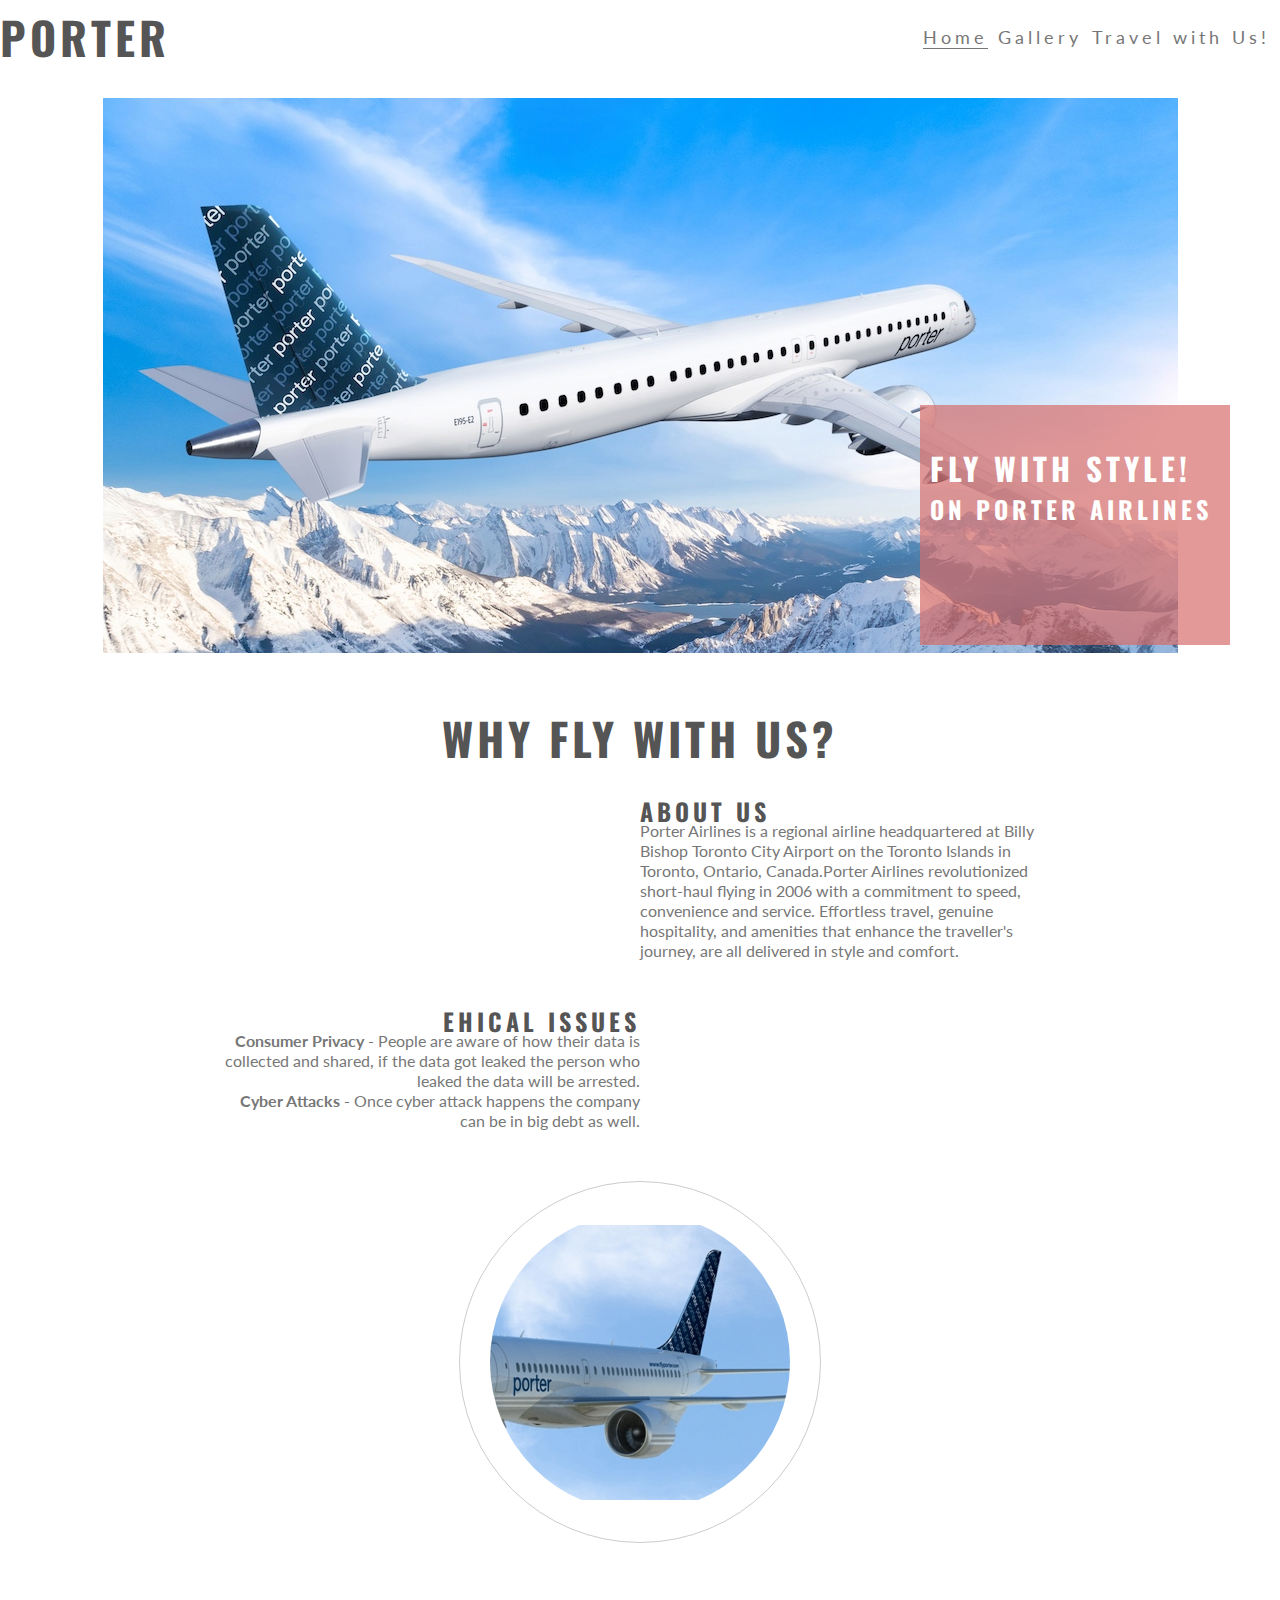
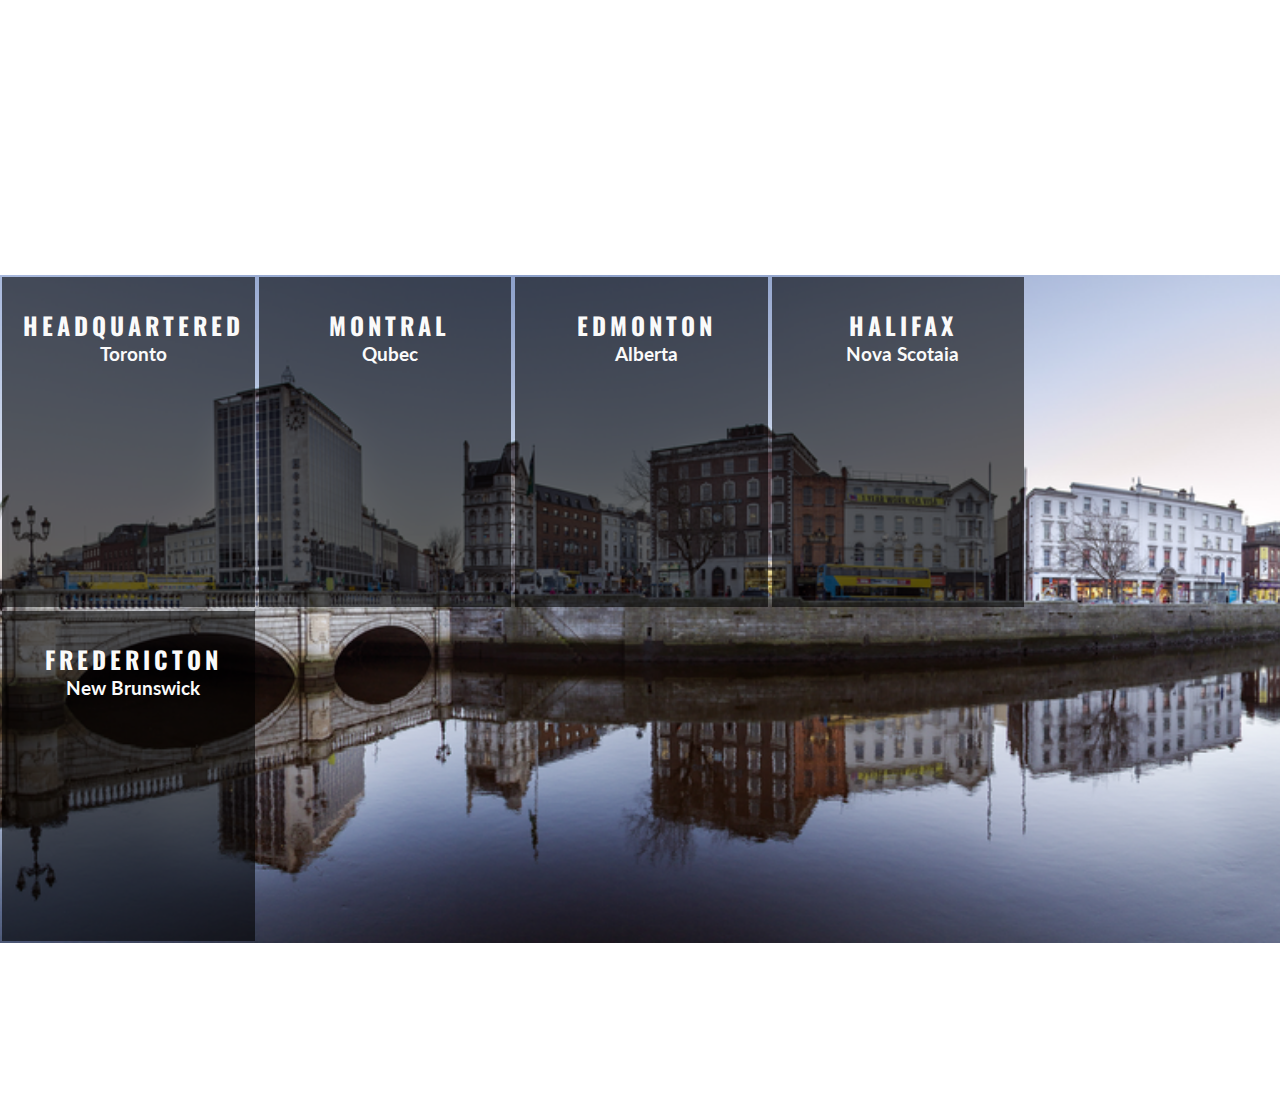
<file: index.html>
<!DOCTYPE html>
<html lang="en">

<head>
    <meta charset="UTF-8">
    <meta http-equiv="X-UA-Compatible" content="IE=edge">
    <meta name="viewport" content="width=device-width, initial-scale=1.0">
    <title>Porter jr</title>
     <link rel="stylesheet" href="assets/css/styles.css" type="text/css" />
    <link rel="stylesheet" href="https://use.fontawesome.com/releases/v5.6.3/css/all.css" integrity="sha384-UHRtZLI+pbxtHCWp1t77Bi1L4ZtiqrqD80Kn4Z8NTSRyMA2Fd33n5dQ8lWUE00s/" crossorigin="anonymous" />
</head>

<body>
    <header>
        <a href="index.html">
            <h2 id="logo">Porter</h2>
        </a>
        <nav>
            <ul id="menu">
                <li><a href="signup.html">Travel with Us!</a></li>
                <li><a href="gallery.html">Gallery</a></li>

                <li><a class="active" href="index.html">Home</a></li>


            </ul>
        </nav>
    </header>
    <section id="hero-outer">
        <div id="hero-image"></div>
        <div id="cover-text">
            <h2>Fly with Style!</h2>
            <h3> on Porter Airlines </h3>
        </div>

    </section>

    <section id="club-ethos">
        <h2 id="welcome">Why Fly With Us?</h2>
        <div id="left-about">
            <div class="left-about-heading">
                <h2> About Us <i class="fas fa-heartbeat"></i> </h2>
                <hr>
                <p>Porter Airlines is a regional airline headquartered at Billy Bishop
                     Toronto City Airport on the Toronto Islands in Toronto, Ontario, Canada.Porter Airlines revolutionized short-haul flying in 2006 with a commitment to speed, convenience and service. Effortless travel, genuine hospitality,
                      and amenities that enhance the traveller's journey, are all delivered in style and comfort.</p>
            </div>
            

        </div>
        <div id="right-about">
            <div class="right-about-heading">
                <h2>Ehical Issues<i class="fas fa-globe"></i></h2>
                <hr>
                <p> <b> Consumer Privacy </b>   - People are aware of how their data is collected and shared, 
                    if the data got leaked the person who leaked the data will be arrested.</p>

                <p> <b> Cyber Attacks</b> - Once cyber attack happens the company can be in big debt as well. </p>

            </div>
          
        </div>
        <div id="center-about">
            <div id="center-container">
                <div id="circle-cover-bg">

                </div>
            </div>
        </div>

    </section>
    <section id="times">
        <div>
            <h2>headquartered <i class="fas fa-city"></i></h2>
            <h3>Toronto</h3>
            
        </div>
        <div>
            <h2>Montral </h2>
            <h3>Qubec</h3>
            
        </div>
        <div>
            <h2>Edmonton</h2>
            <h3>Alberta</h3>
            
        </div>
        <div>
            <h2>Halifax </h2>
            <h3>Nova Scotaia</h3>
            
        </div>
        <div>
            <h2>Fredericton<i class=></i></h2>
            <h3>New Brunswick</h3>
          
        </div>

    </section>

    <footer>
        <ul id="social-networks">
            <li>
                <a href="http://www.facebook.com" target="_blank"><i class="fab fa-facebook"></i></a>
                <a href="http://www.twitter.com" target="_blank"><i class="fab fa-twitter-square"></i></a>
                <a href="http://www.youtube.com" target="_blank"><i class="fab fa-youtube-square"></i></a>
                <a href="http://www.instagram.com" target="_blank"><i class="fab fa-instagram"></i></a>

            </li>
        </ul>
    </footer>
</body>

</html>
</file>
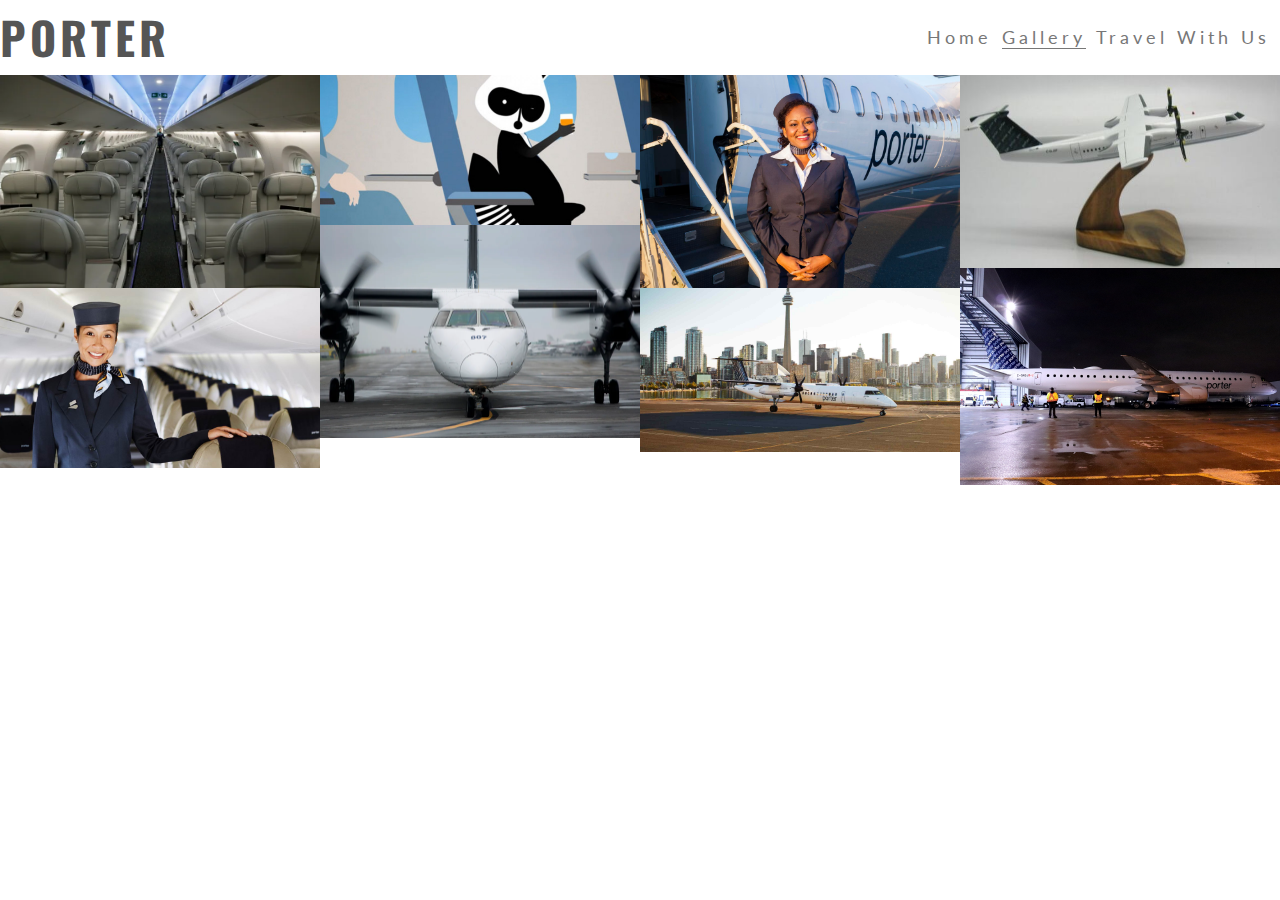
<file: gallery.html>
<!DOCTYPE html>
<html lang="en">

<head>
    <meta charset="UTF-8">
    <meta http-equiv="X-UA-Compatible" content="IE=edge">
    <meta name="viewport" content="width=device-width, initial-scale=1.0">
    <title>Porter jr</title>
     <link rel="stylesheet" href="assets/css/styles.css" type="text/css" />
    <link rel="stylesheet" href="https://use.fontawesome.com/releases/v5.6.3/css/all.css" integrity="sha384-UHRtZLI+pbxtHCWp1t77Bi1L4ZtiqrqD80Kn4Z8NTSRyMA2Fd33n5dQ8lWUE00s/" crossorigin="anonymous" />
</head>

<body>
    <header>
        <a href="home.html">
            <h2 id="logo">Porter</h2>
        </a>
        <nav>
            <ul id="menu">
                <li><a href="signup.html">Travel With Us</a></li>
                <li><a class="active" href="gallery.html">Gallery</a></li>
                <li><a href="index.html">Home</a></li>

            </ul>
        </nav>
    </header>
    <section id="photo">
        <img src="assets/images/e195-e2.webp">
        <img src="assets/images/Porter_3-984x554.jpg">
        <img src="assets/images/racoon.jpg">
        <img src="assets/images/plane.webp">
        <img src="assets/images/out.jpeg">
        <img src="assets/images/hero-cityscape.jpg.crdownload">
        <img src="assets/images/e bay.jpg">
        <img src="assets/images/c-gkqj.jpg">
    </section>
    <footer>
        <ul id="social-networks">
            <li>
                <a href="http://www.facebook.com" target="_blank"><i class="fab fa-facebook"></i></a>
                <a href="http://www.twitter.com" target="_blank"><i class="fab fa-twitter-square"></i></a>
                <a href="http://www.youtube.com" target="_blank"><i class="fab fa-youtube-square"></i></a>
                <a href="http://www.instagram.com" target="_blank"><i class="fab fa-instagram"></i></a>

            </li>
        </ul>
    </footer>
</body>

</html>
</file>
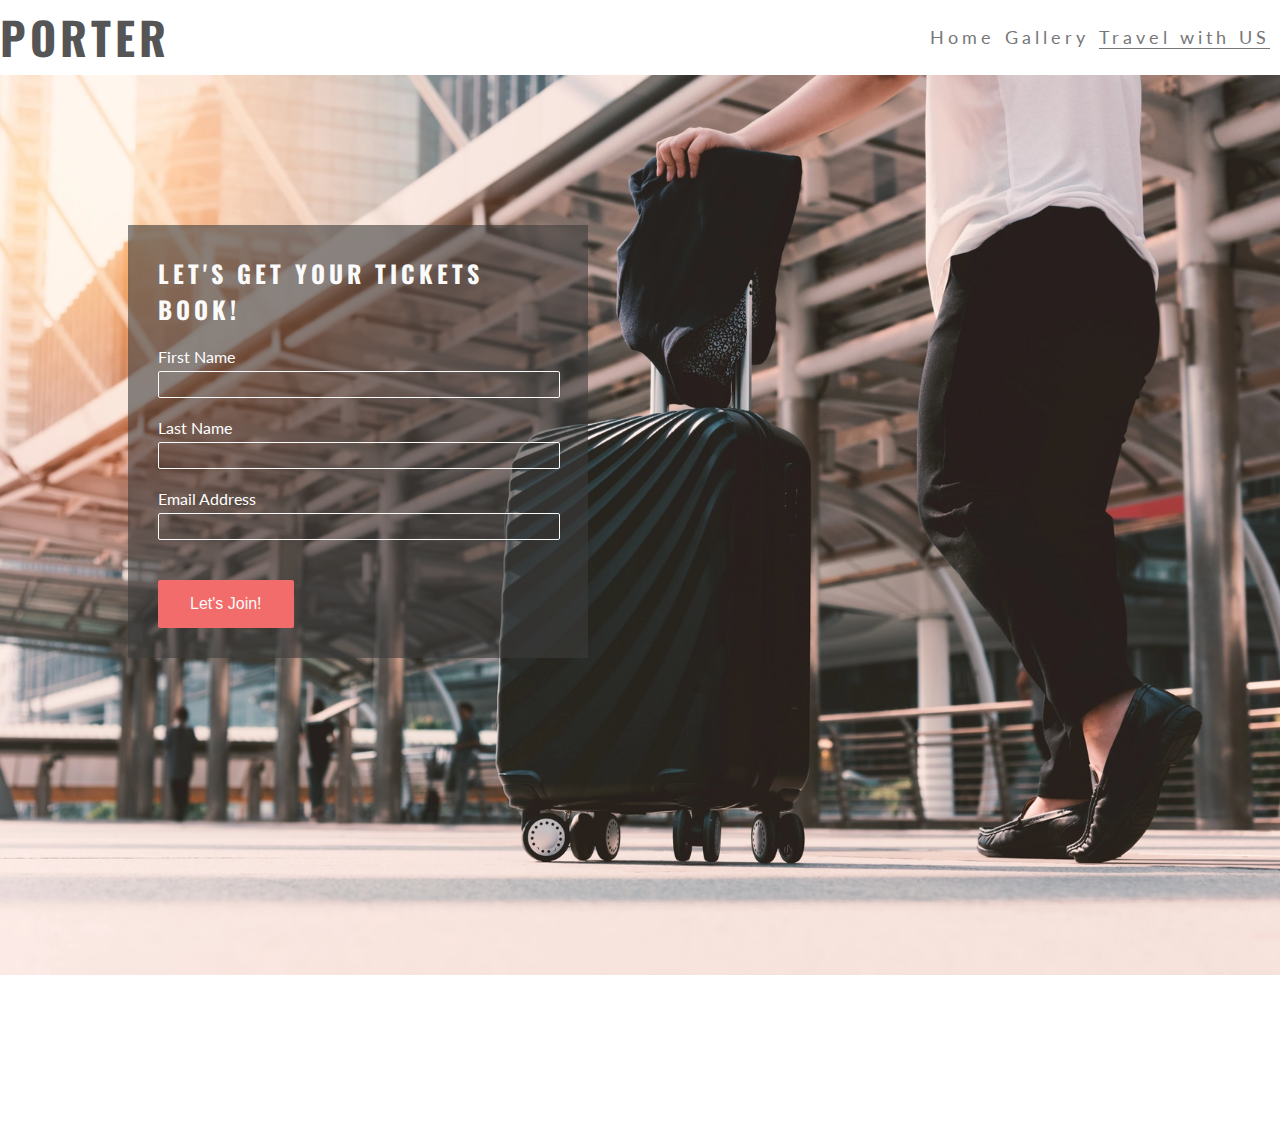
<file: signup.html>
<!DOCTYPE html>
<html lang="en">

<head>
    <meta charset="UTF-8">
    <meta name="viewport" content="width=device-width, initial-scale=1.0">
    <meta http-equiv="X-UA-Compatible" content="ie=edge">
    <link rel="stylesheet" href="https://use.fontawesome.com/releases/v5.6.3/css/all.css"
        integrity="sha384-UHRtZLI+pbxtHCWp1t77Bi1L4ZtiqrqD80Kn4Z8NTSRyMA2Fd33n5dQ8lWUE00s/" crossorigin="anonymous">
    <link rel="stylesheet" href="assets/css/styles.css" type="text/css" />
    <title>Porter jr</title>
</head>

<body>
    <header>
        <a href="index.html">
            <h2 id="logo">Porter</h2>
        </a>
        <nav>
            <ul id="menu">
                <li>
                    <a class="active" href="signup.html">Travel with US</a>
                </li>
                <li>
                    <a href="gallery.html">Gallery</a>
                </li>

                <li>
                    <a href="index.html">Home</a>
                </li>
            </ul>
        </nav>
    </header>

    <section class="form-section">
        
        <form class="signup-form" method="POST" >
            <h2>Let's get your tickets book! <i class="fa-solid fa-tickets-airline"></i></h2>

            <label for="fname">First Name</label>
            <input type="text" class="text-input" id="fname" name="first_name" required>

            <label for="lname">Last Name</label>
            <input type="text" class="text-input" id="lname" name="last_name" required>

            <label for="email">Email Address</label>
            <input type="email" class="text-input" id="email" name="email_address" required>

            
           
            <input type="submit" class="join-button" value="Let's Join!">
        </form>
    </section>

    <footer>
        <ul id="social-networks">
            <li>
                <a href="http://www.facebook.com" target="_blank"><i class="fab fa-facebook"></i></a>
                <a href="http://www.twitter.com" target="_blank"><i class="fab fa-twitter-square"></i></a>
                <a href="http://www.youtube.com" target="_blank"><i class="fab fa-youtube-square"></i></a>
                <a href="http://www.instagram.com" target="_blank"><i class="fab fa-instagram"></i></a>

            </li>
        </ul>
    </footer>
</body>

</html>
</file>
<file: assets/css/styles.css>
@import url('https://fonts.googleapis.com/css?family=Oswald|Lato:300');
* {
    margin: 0px;
    padding: 0px;
    border: 0px;
}

body {
    font-family: Lato;
    color: #777777;
}

h2 {
    font-family: Oswald;
    text-transform: uppercase;
    letter-spacing: 4px;
    color: #555555;
}

#logo {
    float: left;
    font-size: 280%;
}

ul#menu {
    font-size: 110%;
    list-style-type: none;
    letter-spacing: 4px;
}

ul#menu li {
    float: right;
    margin-right: 10px;
}

ul#menu li a {
    text-decoration: none;
    color: inherit;
}

ul#menu li a:hover {
    border-bottom: 1px solid #777777;
}

#menu,
#logo {
    line-height: 75px;
}

.active {
    border-bottom: 1px solid #777777;
}

#hero-image {
    /* To clear the float applied to above text above */
    clear: both;
    height: 600px;
    width: 100%;
    background: url(../images/333.jpg) no-repeat center center;
    animation-name: hero-zoom;
    animation-duration: 5s;
    animation-fill-mode: forwards;
}

#hero-outer {
    width: 100%;
    height: 600px;
    overflow: hidden;
    position: relative;
}

@keyframes hero-zoom {
    from {
        transform: scale(1);
    }
    to {
        transform: scale(1.1);
    }
}

#cover-text {
    font-size: 130%;
    font-family: Oswald;
    text-transform: uppercase;
    letter-spacing: 4px;
    width: 300px;
    height: 200px;
    padding-top: 40px;
    padding-left: 10px;
    background-color: rgba(214, 109, 107, .7);
    bottom: 30px;
    right: 50px;
    position: absolute;
}

#cover-text,
#cover-text h2 {
    color: #ffffff;
}

#club-ethos {
    height: 600px;
}

#left-about {
    padding-top: 30px;
    width: 33%;
    float: left;
}

#right-about {
    padding-top: 30px;
    width: 33%;
    float: right;
}

#center-about {
    padding-top: 30px;
    width: 33%;
    margin: 0px auto;
}

.left-about-heading {
    /* 50% is os 33 percent that is assigned for left-about */
    width: 50%;
    float: right;
    line-height: 20px;
    clear: both;
    margin-bottom: 50px;
}

hr {
    border-bottom: 1px solid #777777;
    margin: 5px 0;
    /* 100% is os 33 percent that is assigned for left-about */
    width: 100%;
}

.right-about-heading {
    /* 50% is os 33 percent that is assigned for left-about */
    width: 50%;
    float: left;
    line-height: 20px;
    clear: both;
    margin-bottom: 50px;
}

.right-about-heading h2 {
    text-align: right;
}

.right-about-heading p {
    text-align: right;
}

#welcome {
    text-align: center;
    margin-top: 20px 0px;
    font-size: 280%;
}

#center-container {
    width: 300px;
    height: 300px;
    padding: 30px;
    border: 1px solid #cccccc;
    border-radius: 50%;
    margin: 0px auto;
}

#circle-cover-bg {
    background: url(../images/airplane.jpg) no-repeat center center;
    height: 100%;
    border-radius: 50%;
}

#times {
    background: url(../images/dublin-city.png) no-repeat center center;
    background-size: cover;
    width: 100%;
    overflow: hidden;
}

#times div {
    width: 18.95%;
    color: #fafafa;
    background-color: rgba(0, 0, 0, .6);
    height: 300px;
    float: left;
    padding: 30px 0 0 10px;
    margin: 2px;
    text-align: center;
}

#times h2 {
    color: #fafafa;
}

footer {
    height: 150px;
}

#social-networks {
    text-align: center;
}

#social-networks li {
    display: inline;
    color: #fafafa;
}

#social-networks i {
    font-size: 160%;
    margin: 1%;
    padding: 5%;
    color: #777777;
}

#photo {
    clear: both;
    line-height: 0px;
    column-count: 4;
    column-gap: 0px;
}

#photo img {
    width: 100%;
}
.form-section {
    clear: left;
   background-image: url(../images/cabin.webp) ; 
    background-size: cover;
    background-position: center;
    height: 900px;
}


.signup-form {
    margin-top: 150px;
    color: #fff;
    background-color: rgba(60, 60, 60, 0.6);
    max-width: 400px;
    position: absolute;
    left: 10%;
    padding: 30px;
}

form>h2 {
    color: #fafafa;
    margin-bottom: 20px;
}

.text-input {
    background: transparent;
    color: #fafafa;
    width: 100%;
    height: 25px;
    margin: 5px 0 20px 0;
    border: 1px solid #fafafa;
    border-radius: 2px;
}
.text-input:hover {
    border-color: #f16c6b;
}

.join-button {
    margin-top: 20px;
    border-radius: 2px;
    padding: 15px 32px 15px 32px;
    text-align: center;
    font-size: 100%;
    background-color: #f16c6b;
    color: #fafafa;
    display: block;
}
.join-button:hover {
    background-color: #fafafa;
    color: #f16c6b;
}
.footer{
    border-top: 1px solid #c0c0c0;
    text-align: center;
    font-weight: bold;
    padding: 10px 0;
    font-size: 90%;
    width: 98%;
    margin: auto;
}

@media screen and (max-width: 1396px){
    #club-ethos{
        width: 65%;
        height: 1200px;
        margin: 0 auto;
    }

    #welcome {
        padding: 30px 0;
        margin-top: 0;
    }

    #left-about, #right-about {
        width:100%;
        float:left;
        padding: 0;
    }

    #center-about{
        clear: both;
        width: 100%;
        float: left;
        padding: 0;
    }

    hr {
        display: none;
    }
}

@media screen and (max-width: 943px) {
    #menu {
        clear: left;
        float: left;
        margin-left: 30px;
        margin-bottom: 20px;
        line-height: 25px;
    }
    #cover-text {
        left: 0px;
    }
    #club-ethos {
        width: 90%;
        height: 1200px;
        margin: 0 auto;
    }
    .left-about-heading,
    .right-about-heading {
        width: inherit;
    }
    .left-about-heading h2,
    .right-about-heading h2 {
        width: 100%;
        text-align: center;
    }
    .left-about-heading p,
    .right-about-heading p {
        text-align: center;
        padding: 0 20px 0 20px;
    }
    #photo {
        column-count: 3;
    }
}

@media screen and (max-width: 800px) {
    #photo {
        column-count: 2;
    }
}
</file>
